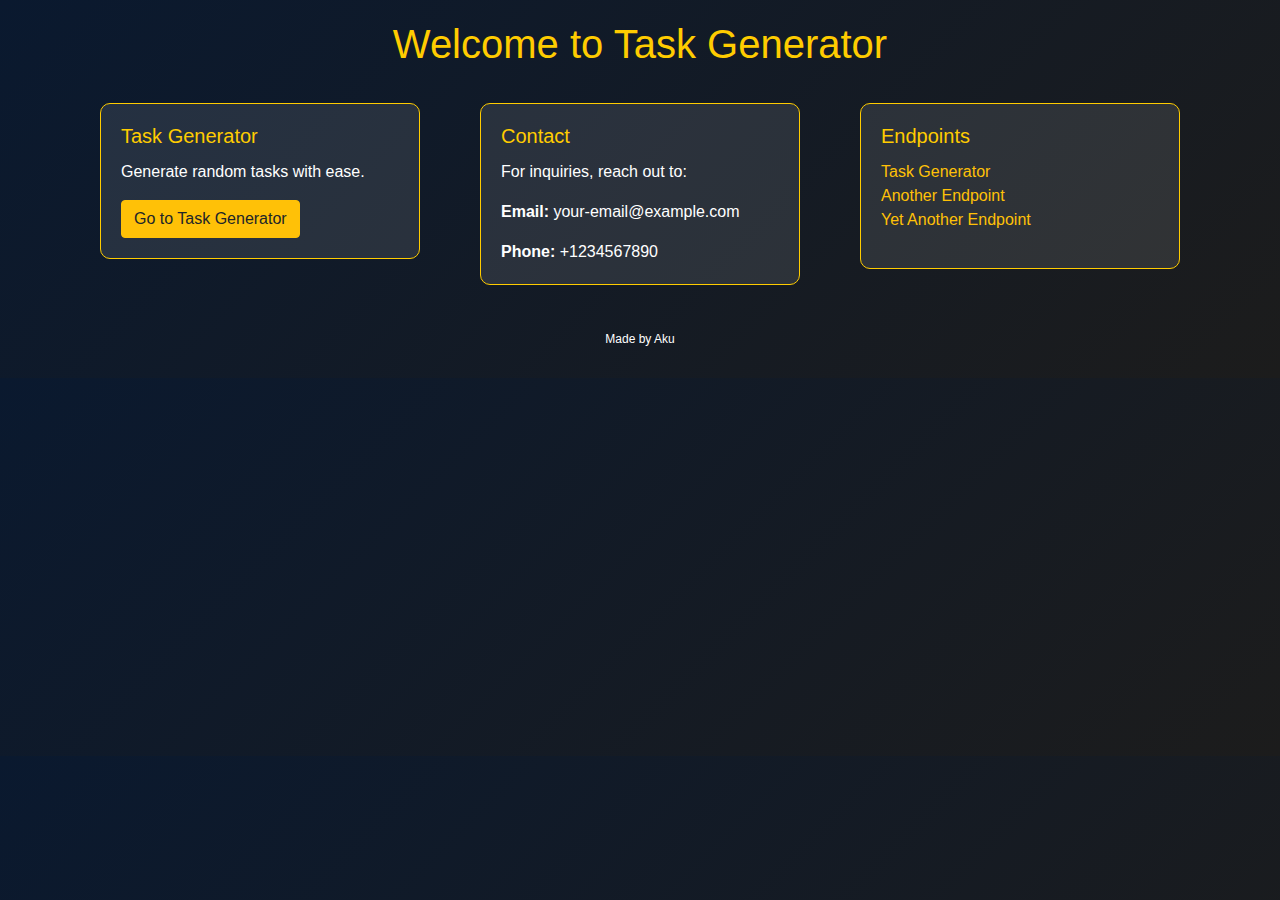
<file: index.html>
<!doctype html>
<html lang="en">

<head>
    <meta charset="UTF-8">
    <meta name="viewport" content="width=device-width, initial-scale=1.0">
    <meta http-equiv="X-UA-Compatible" content="ie=edge">
    <link rel="icon" type="image/x-icon" href="favicon.ico">
    <title>Task Generator Homepage</title>
    <!-- Bootstrap CSS -->
    <link rel="stylesheet" href="https://maxcdn.bootstrapcdn.com/bootstrap/4.5.2/css/bootstrap.min.css">
    <link rel="stylesheet" href="https://cdn.jsdelivr.net/npm/bootstrap-icons@1.10.0/font/bootstrap-icons.css">
    <style>
        body {
            font-family: 'Arial', sans-serif;
            background: linear-gradient(135deg, #0a192f, #1c1c1c);
            color: #fff;
            padding: 20px;
        }

        h1 {
            font-size: 2.5rem;
            margin-bottom: 20px;
            color: #ffcc00;
            text-align: center; /* Center the text */
        }

        .card {
            background-color: rgba(255, 255, 255, 0.1);
            border: 1px solid #ffcc00;
            border-radius: 10px;
            margin: 15px;
        }

        .card-title {
            color: #ffcc00;
        }

        footer {
            margin-top: 20px;
            font-size: 12px;
            color: #fff;
            text-align: center;
            padding: 10px 0;
        }
    </style>
</head>

<body>

    <h1>Welcome to Task Generator</h1>

    <div class="container">
        <div class="row justify-content-center">
            <!-- Task Generator Card -->
            <div class="col-md-4">
                <div class="card">
                    <div class="card-body">
                        <h5 class="card-title">Task Generator</h5>
                        <p class="card-text">Generate random tasks with ease.</p>
                        <a href="random_task_gen.html" class="btn btn-warning">Go to Task Generator</a>
                    </div>
                </div>
            </div>

            <!-- Contact Card -->
            <div class="col-md-4">
                <div class="card">
                    <div class="card-body">
                        <h5 class="card-title">Contact</h5>
                        <p class="card-text">For inquiries, reach out to:</p>
                        <p class="card-text"><strong>Email:</strong> your-email@example.com</p>
                        <p class="card-text"><strong>Phone:</strong> +1234567890</p>
                    </div>
                </div>
            </div>

            <!-- Endpoints Cards -->
            <div class="col-md-4">
                <div class="card">
                    <div class="card-body">
                        <h5 class="card-title">Endpoints</h5>
                        <ul class="list-unstyled">
                            <li>
                                <a href="random_task_gen.html" class="text-warning">Task Generator</a>
                            </li>
                            <li>
                                <a href="another-endpoint.html" class="text-warning">Another Endpoint</a>
                            </li>
                            <li>
                                <a href="yet-another-endpoint.html" class="text-warning">Yet Another Endpoint</a>
                            </li>
                            <!-- Add more endpoints as necessary -->
                        </ul>
                    </div>
                </div>
            </div>
        </div>
    </div>

    <footer>
        Made by Aku
    </footer>

    <!-- Bootstrap JS and dependencies -->
    <script src="https://code.jquery.com/jquery-3.5.1.slim.min.js"></script>
    <script src="https://cdn.jsdelivr.net/npm/@popperjs/core@2.11.6/dist/umd/popper.min.js"></script>
    <script src="https://stackpath.bootstrapcdn.com/bootstrap/4.5.2/js/bootstrap.min.js"></script>
</body>

</html>
</file>
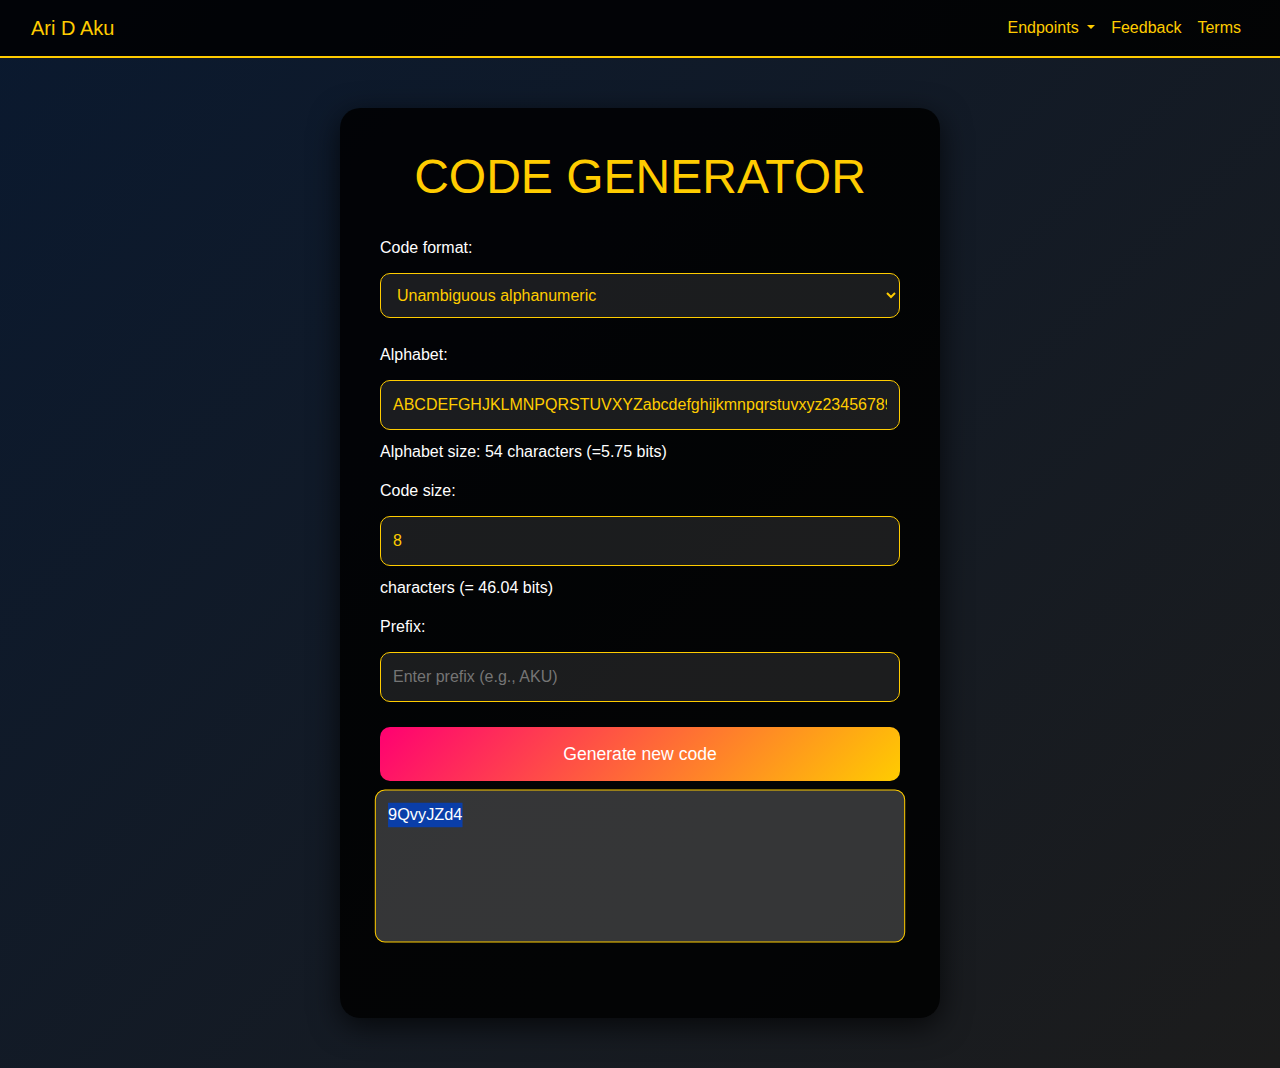
<file: random_code_gen.html>
<!doctype html>
<html lang="en">

<head>
    <meta charset="UTF-8">
    <meta name="viewport" content="width=device-width, initial-scale=1.0">
    <meta http-equiv="X-UA-Compatible" content="ie=edge">
    <link rel="icon" type="image/x-icon" href="favicon.ico">
    <title>Task Generator</title>
    <!-- Bootstrap CSS -->
    <link rel="stylesheet" href="https://maxcdn.bootstrapcdn.com/bootstrap/4.5.2/css/bootstrap.min.css">
    <link rel="stylesheet" href="https://cdn.jsdelivr.net/npm/bootstrap-icons@1.10.0/font/bootstrap-icons.css">
    <style>
        body {
            font-family: 'Arial', sans-serif;
            background: linear-gradient(135deg, #0a192f, #1c1c1c);
            color: #fff;
            display: flex;
            flex-direction: column;
            min-height: 100vh;
        }

        .navbar {
            background: rgba(0, 0, 0, 0.85);
            border-bottom: 2px solid #ffcc00;
        }

        .navbar-brand {
            color: #ffcc00 !important;
        }

        .navbar-nav .nav-link {
            color: #ffcc00 !important;
            transition: color 0.3s;
        }

        .navbar-nav .nav-link:hover {
            color: #fff !important;
        }

        .dropdown-menu {
            background-color: rgba(0, 0, 0, 0.9);
            border: 1px solid #ffcc00;
            border-radius: 10px;
        }

        .dropdown-item {
            color: #ffcc00;
        }

        .dropdown-item:hover {
            background-color: rgba(255, 204, 0, 0.2);
            color: #fff;
        }

        .dropdown-item.disabled {
            color: rgba(255, 204, 0, 0.5); /* Dimmed color for disabled item */
        }

        .container {
            background: rgba(0, 0, 0, 0.85);
            border-radius: 20px;
            padding: 40px;
            width: 90%;
            max-width: 600px;
            margin: 50px auto;
            box-shadow: 0 8px 30px rgba(0, 0, 0, 0.7);
            text-align: center;
        }

        h1 {
            font-size: 3rem;
            color: #ffcc00;
            margin-bottom: 30px;
            text-transform: uppercase;
        }

        select, input, textarea {
            width: 100%;
            padding: 12px;
            margin: 10px 0;
            border-radius: 10px;
            border: 1px solid #ffcc00;
            background-color: rgba(255, 255, 255, 0.1);
            color: #ffcc00;
            font-size: 1rem;
            transition: background-color 0.3s, transform 0.3s;
        }

        select:focus, input:focus, textarea:focus {
            background-color: rgba(255, 255, 255, 0.2);
            outline: none;
            transform: scale(1.02);
        }

        textarea {
            resize: none;
            height: 150px;
        }

        .btn {
            background: linear-gradient(135deg, #ff0072, #ffcc00);
            color: #fff;
            padding: 14px;
            border: none;
            border-radius: 10px;
            font-size: 1.1rem;
            cursor: pointer;
            transition: background 0.3s, transform 0.3s;
            width: 100%;
        }

        .btn:hover {
            background: linear-gradient(135deg, #e6005c, #e6b800);
            transform: translateY(-3px);
        }

        .box {
            margin: 20px 0;
            text-align: left;
        }

        .box p {
            margin-bottom: 15px;
        }

        .box select, .box input {
            margin-top: 5px;
        }

        footer {
            margin-top: auto;
            font-size: 12px;
            color: #fff;
            text-align: center;
            padding: 20px 0;
        }
    </style>

        <script type="text/javascript">
        "use strict";

        var codeformat_elem;
        var alphabet_elem;
        var alphabet_nchars_elem;
        var alphabet_nbits_elem;
        var codesize_elem;
        var code_nbits_elem;
        var code_elem;
        var prefix_elem; // New variable for prefix input

        const alphabets = {
            hex: '123456789ABCDEF',
            dec: '123456789',
            bin: '1',
            mime64: 'ABCDEFGHIJKLMNPQRSTUVWXYZabcdefghijklmnpqrstuvwxyz123456789+/',
            unambig_ascii: 'ABCDEFGHJKLMNPQRSTUVXYZabcdefghijkmnpqrstuvxyz23456789!#$%&*+-./:;=?@[\]{}',
            unambig_alphanum: 'ABCDEFGHJKLMNPQRSTUVXYZabcdefghijkmnpqrstuvxyz23456789'
        };

        var current_alphabet_codepoints;

        function utf16_string_to_unicode_list(s) {
            var unicode_list = [];
            for (var i = 0; i < s.length; i++) {
                var unicode_code = s.charCodeAt(i);
                if (unicode_code >= 0xD800 && unicode_code < 0xDC00 && i < s.length - 1) {
                    var utf16_2nd_code = s.charCodeAt(++i);
                    if (utf16_2nd_code < 0xDC00 || utf16_2nd_code >= 0xE000) {
                        i--;
                    } else {
                        unicode_code = (((unicode_code - 0xD800) << 10) | (utf16_2nd_code - 0xDC00)) + 0x10000;
                    }
                }
                unicode_list.push(unicode_code);
            }
            return unicode_list;
        }

        function codepoint_to_utf16_string(code) {
            if (code < 0x10000) {
                return String.fromCharCode(code);
            } else if (code >= 0x110000) {
                return '\uFFFD';
            } else {
                code -= 0x10000;
                return String.fromCharCode((code >> 10) + 0xD800, (code & 0x3FF) + 0xDC00);
            }
        }

        function generate_code() {
            const nchars = +codesize_elem.value;
            const prefix = prefix_elem.value.trim(); // Get the prefix value
            if (isNaN(nchars) || (nchars < 1) || (nchars > 1000)) {
                code_elem.value = 'Invalid code size! Must be 1 - 1000.';
                return;
            }
            const format = codeformat_elem.value;
            const is_unambig = format.startsWith('unambig');
            const alphlen = current_alphabet_codepoints.length;
            code_nbits_elem.innerText = (nchars * Math.log2(alphlen)).toFixed(2);
            let code = prefix; // Start the code with the prefix
            let last_ch = '';
            for (let i = 0; i < nchars; i++) {
                let ch;
                do {
                    const codepoint = current_alphabet_codepoints[Math.floor(Math.random() * alphlen)];
                    ch = codepoint_to_utf16_string(codepoint);
                } while (is_unambig && ['vv', 'VV', 'rn', 'rm'].includes(last_ch + ch));
                code += ch; // Append to the code
                last_ch = ch;
            }
            code_elem.value = code; // Set the final code
            code_elem.focus();
            code_elem.select();
        }

        function generate_code_with_new_alphabet(use_predefined) {
            if (use_predefined) {
                const format = codeformat_elem.value;
                const alphabet = alphabets[format];
                if (alphabet) {
                    alphabet_elem.value = alphabet;
                } else {
                    codeformat_elem.value = 'user';
                }
                current_alphabet_codepoints = utf16_string_to_unicode_list(alphabet_elem.value);
            } else {
                current_alphabet_codepoints = utf16_string_to_unicode_list(alphabet_elem.value);
                current_alphabet_codepoints = Array.from(new Set(current_alphabet_codepoints));
                alphabet_elem.value = unicode_list_to_utf16_string(current_alphabet_codepoints);
                codeformat_elem.value = 'user';
                for (const format in alphabets) {
                    if (alphabet_elem.value == alphabets[format]) {
                        codeformat_elem.value = format;
                        break;
                    }
                }
            }
            alphabet_nchars_elem.innerText = current_alphabet_codepoints.length
            alphabet_nbits_elem.innerText = Math.log2(current_alphabet_codepoints.length).toFixed(2);
            generate_code();
        }

        function init() {
            codeformat_elem = document.getElementById('codeformat');
            alphabet_elem = document.getElementById('alphabet');
            alphabet_nchars_elem = document.getElementById('alph_nchars');
            alphabet_nbits_elem = document.getElementById('alph_nbits');
            codesize_elem = document.getElementById('codesize');
            code_nbits_elem = document.getElementById('code_nbits');
            code_elem = document.getElementById('code');
            prefix_elem = document.getElementById('prefix'); // Initialize prefix element

            generate_code_with_new_alphabet(true); // Use default alphabet
        }

        window.addEventListener('load', init, false);
    </script>

    
</head>

<body onLoad="init()">

     <!-- Navbar -->
    <nav class="navbar navbar-expand-lg navbar-dark">
        <div class="container-fluid">
            <a class="navbar-brand" href="index">Ari D Aku</a>
            <button class="navbar-toggler" type="button" data-bs-toggle="collapse" data-bs-target="#navbarNav"
                aria-controls="navbarNav" aria-expanded="false" aria-label="Toggle navigation">
                <span class="navbar-toggler-icon"></span>
            </button>
            <div class="collapse navbar-collapse justify-content-end" id="navbarNav"> <!-- Align to the right -->
                <ul class="navbar-nav ms-md-auto">
                    <li class="nav-item dropdown">
                        <a class="nav-link dropdown-toggle" href="#" id="endpointsDropdown" role="button" data-toggle="dropdown" aria-haspopup="true" aria-expanded="false">
                            Endpoints
                        </a>
                        <div class="dropdown-menu" aria-labelledby="endpointsDropdown">
                            <a class="dropdown-item" href="random_task_gen">Task Generator</a>
                            <a class="dropdown-item" href="random_code_gen">Code Generator</a>
                            <a class="dropdown-item disabled" href="#">More Coming Soon</a>
                        </div>
                    </li>
                    <li class="nav-item">
                        <a class="nav-link active" href="feedback"><i class="me-2"></i>Feedback</a>
                    </li>
                    <li class="nav-item">
                        <a class="nav-link active" href="term"><i class="me-2"></i>Terms</a>
                    </li>
                </ul>
            </div>
        </div>
    </nav>

    <div class="container">
        <h1>Code Generator</h1>

        <div class="box">
            <p>
                <label for="codeformat">Code format:</label>
                <select id="codeformat" onChange="generate_code_with_new_alphabet(true)">
                    <option value="hex">Hex</option>
                    <option value="dec">Decimal</option>
                    <option value="bin">Binary</option>
                    <option value="mime64">MIME base64</option>
                    <option value="unambig_ascii">Unambiguous ASCII</option>
                    <option value="unambig_alphanum" selected>Unambiguous alphanumeric</option>
                    <option value="user">User defined</option>
                </select>
            </p>

            <p>
                <label for="alphabet">Alphabet:</label>
                <input type="text" id="alphabet" onFocus="this.select()" onChange="generate_code_with_new_alphabet(false)">
                <span>Alphabet size: <span id="alph_nchars">0</span> characters (=<span id="alph_nbits">0</span> bits)</span>
            </p>

            <p>
                <label for="codesize">Code size:</label>
                <input type="text" id="codesize" value="8" size="4" maxlength="4" onFocus="this.select()" onChange="generate_code()"> characters 
                (= <span id="code_nbits">0</span> bits)
            </p>

            <p>
                <label for="prefix">Prefix:</label>
                <input type="text" id="prefix" onFocus="this.select()" placeholder="Enter prefix (e.g., AKU)">
            </p>

            <button class="btn" type="button" onClick="generate_code()">Generate new code</button>
            <textarea id="code" readonly onFocus="this.select()"></textarea>
        </div>
    </div>

    <!-- Bootstrap JS, Popper.js, and jQuery -->
    <script src="https://code.jquery.com/jquery-3.5.1.slim.min.js"></script>
    <script src="https://cdn.jsdelivr.net/npm/@popperjs/core@2.9.2/dist/umd/popper.min.js"></script>
    <script src="https://stackpath.bootstrapcdn.com/bootstrap/4.5.2/js/bootstrap.min.js"></script>

</body>

</html>
</file>
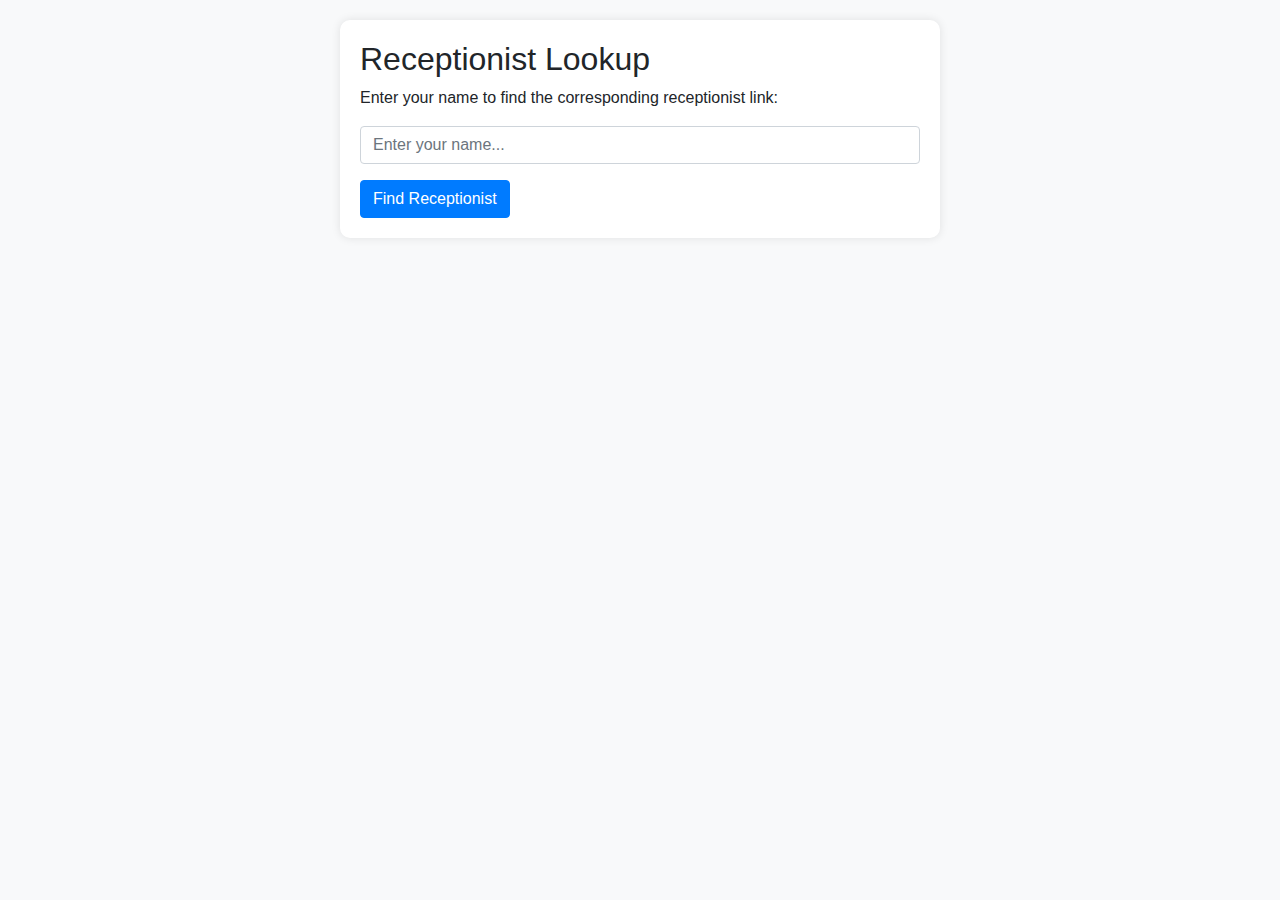
<file: test.html>
<!DOCTYPE html>
<html lang="en">
<head>
    <meta charset="UTF-8">
    <meta name="viewport" content="width=device-width, initial-scale=1.0">
    <title>Receptionist Lookup</title>
    <link rel="stylesheet" href="https://maxcdn.bootstrapcdn.com/bootstrap/4.5.2/css/bootstrap.min.css">
    <style>
        body {
            background-color: #f8f9fa;
            font-family: Arial, sans-serif;
            padding: 20px;
        }
        .container {
            background-color: #fff;
            padding: 20px;
            border-radius: 10px;
            box-shadow: 0 0 10px rgba(0, 0, 0, 0.1);
            max-width: 600px;
            margin: 0 auto;
        }
        .result {
            margin-top: 20px;
            display: none;
        }
        .error {
            color: red;
        }
    </style>
</head>
<body>

<div class="container">
    <h2>Receptionist Lookup</h2>
    <p>Enter your name to find the corresponding receptionist link:</p>
    <div class="form-group">
        <input type="text" id="nameInput" class="form-control" placeholder="Enter your name...">
    </div>
    <button id="fetchDataBtn" class="btn btn-primary">Find Receptionist</button>

    <div id="result" class="result">
        <h3>Receptionist Information</h3>
        <p><strong>Receptionist:</strong> <span id="receptionistName"></span></p>
        <p><strong>Target Score:</strong> <span id="targetScore"></span></p>
        <p><strong>Link:</strong> <a href="#" target="_blank" id="receptionistLink">Click Here</a></p>
    </div>

    <div id="error" class="error"></div>
</div>

<script src="https://code.jquery.com/jquery-3.5.1.min.js"></script>
<script>
$(document).ready(function() {
    $('#fetchDataBtn').click(function() {
        var inputName = $('#nameInput').val().trim();
        if(inputName === '') {
            $('#error').text('Please enter a name.');
            $('#result').hide();
            return;
        }
        $('#error').text(''); // Clear any previous error messages
        fetchReceptionistData(inputName);
    });
});

function fetchReceptionistData(inputName) {
    var sheetID = "1pXAHiUFopvNRcVTE923woFqFClY_PlvGL9ZTk8RkUKc";
    var tab_name = 'Ali';
    var apiKey = 'AIzaSyCUFA5s4WsRJFXlYDtznyoHvZXqvQu210A';
    var sheetUrl = 'https://sheets.googleapis.com/v4/spreadsheets/' + sheetID + '/values/' + tab_name + '?alt=json&key=' + apiKey;

    $.getJSON(sheetUrl, function(data) {
        var entry = data.values;
        var found = false;

        $(entry).each(function(index) {
            if (index > 0) { // Skip the header row
                var receptionistName = this[2]; // Column "RECEPTIONIST"
                if (receptionistName.toLowerCase().includes(inputName.toLowerCase())) {
                    $('#receptionistName').text(this[2]); // Show receptionist name
                    $('#targetScore').text(this[3]); // Show target score
                    $('#receptionistLink').attr('href', this[4]).text(this[4]); // Set receptionist link
                    $('#result').show(); // Show the result section
                    found = true;
                    return false; // Break out of the loop once a match is found
                }
            }
        });

        if (!found) {
            $('#error').text('No receptionist found for the given name.');
            $('#result').hide();
        }
    })
    .fail(function(jqXHR, textStatus, errorThrown) { 
        console.error('Google spreadsheet load failed: ', textStatus, errorThrown);
        $('#error').text('Failed to load data from Google Sheets.');
        $('#result').hide();
    });
}
</script>

</body>
</html>
</file>
